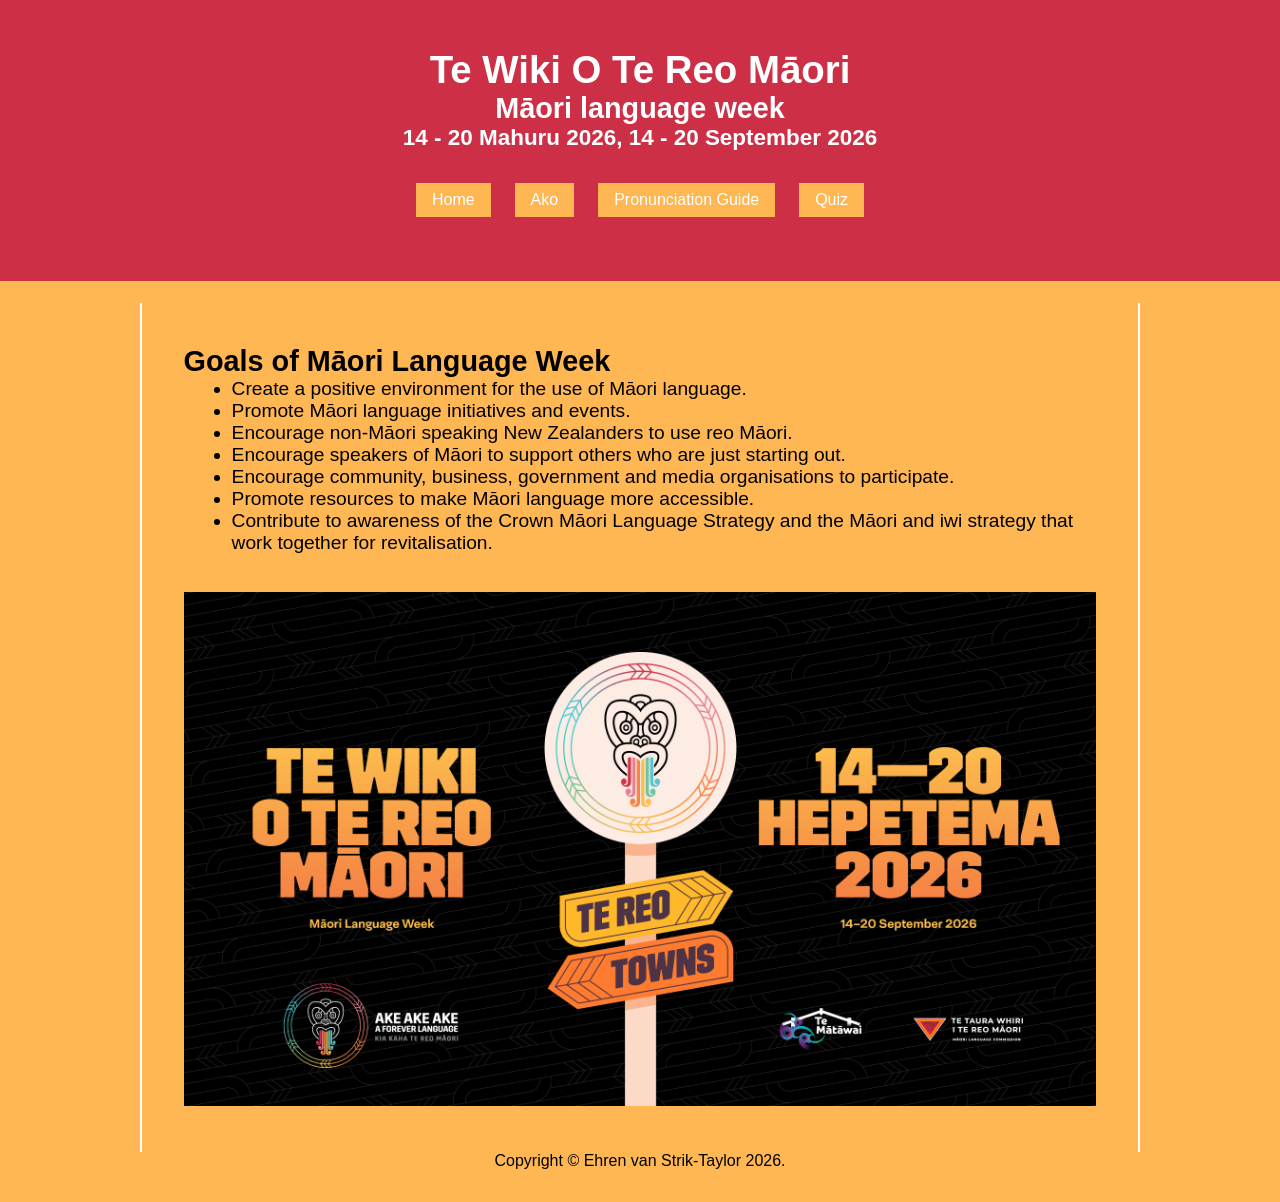
<file: index.html>
<!doctype html>
<html lang="en">
    
    <!-- *****************************
         Author: Ehren van Strik-taylor
         Creation date: 17 August 2026
         ***************************** -->
    
<head>
    <title>Te Wiki O Te Reo M&amacr;ori</title>
    <meta charset="UTF-8">
    <meta name="viewport" content="width=device-width, initial-scale=1">
    
    <link href="stylesheet.css" rel="stylesheet">
    
</head>
    
<body>

    <header>
        <div>
            <h1>Te Wiki O Te Reo M&amacr;ori</h1>
            <h2>M&amacr;ori language week</h2>
            <h3>14 - 20 Mahuru 2026, 14 - 20 September 2026</h3>
        </div>

        <nav> <!-- Navigation menu -->
            <a href="index.html">Home</a>
            <a href="ako.html">Ako</a>
            <a href="pronunciation-guide.html">Pronunciation Guide</a>
            <a href="quiz.html">Quiz</a>
        </nav>
    </header>
    
<main>
    <section>
        
        <article class="goals">
            <h2>Goals of M&amacr;ori Language Week</h2>
        <ul>
            <li class="goals-list">Create a positive environment for the use of Māori language.</li>
            <li class="goals-list">Promote Māori language initiatives and events.</li>
            <li class="goals-list">Encourage non-M&amacr;ori speaking New Zealanders to use reo M&amacr;ori.</li>
            <li class="goals-list">Encourage speakers of Māori to support others who are just starting out.</li>
            <li class="goals-list">Encourage community, business, government and media organisations to participate.</li>
            <li class="goals-list">Promote resources to make Māori language more accessible.</li>
            <li class="goals-list">Contribute to awareness of the Crown Māori Language Strategy and the Māori and iwi strategy that work together for revitalisation.</li>
        </ul>
        </article>
        
        <article>
            <img src="images/Reo_Towns_Te_Wiki_Wallpaper.jpg">
        </article>

    </section>
</main>

<footer>
    <p>Copyright &copy; Ehren van Strik-Taylor 2026.</p>
</footer>
     
</body>
</html>
</file>
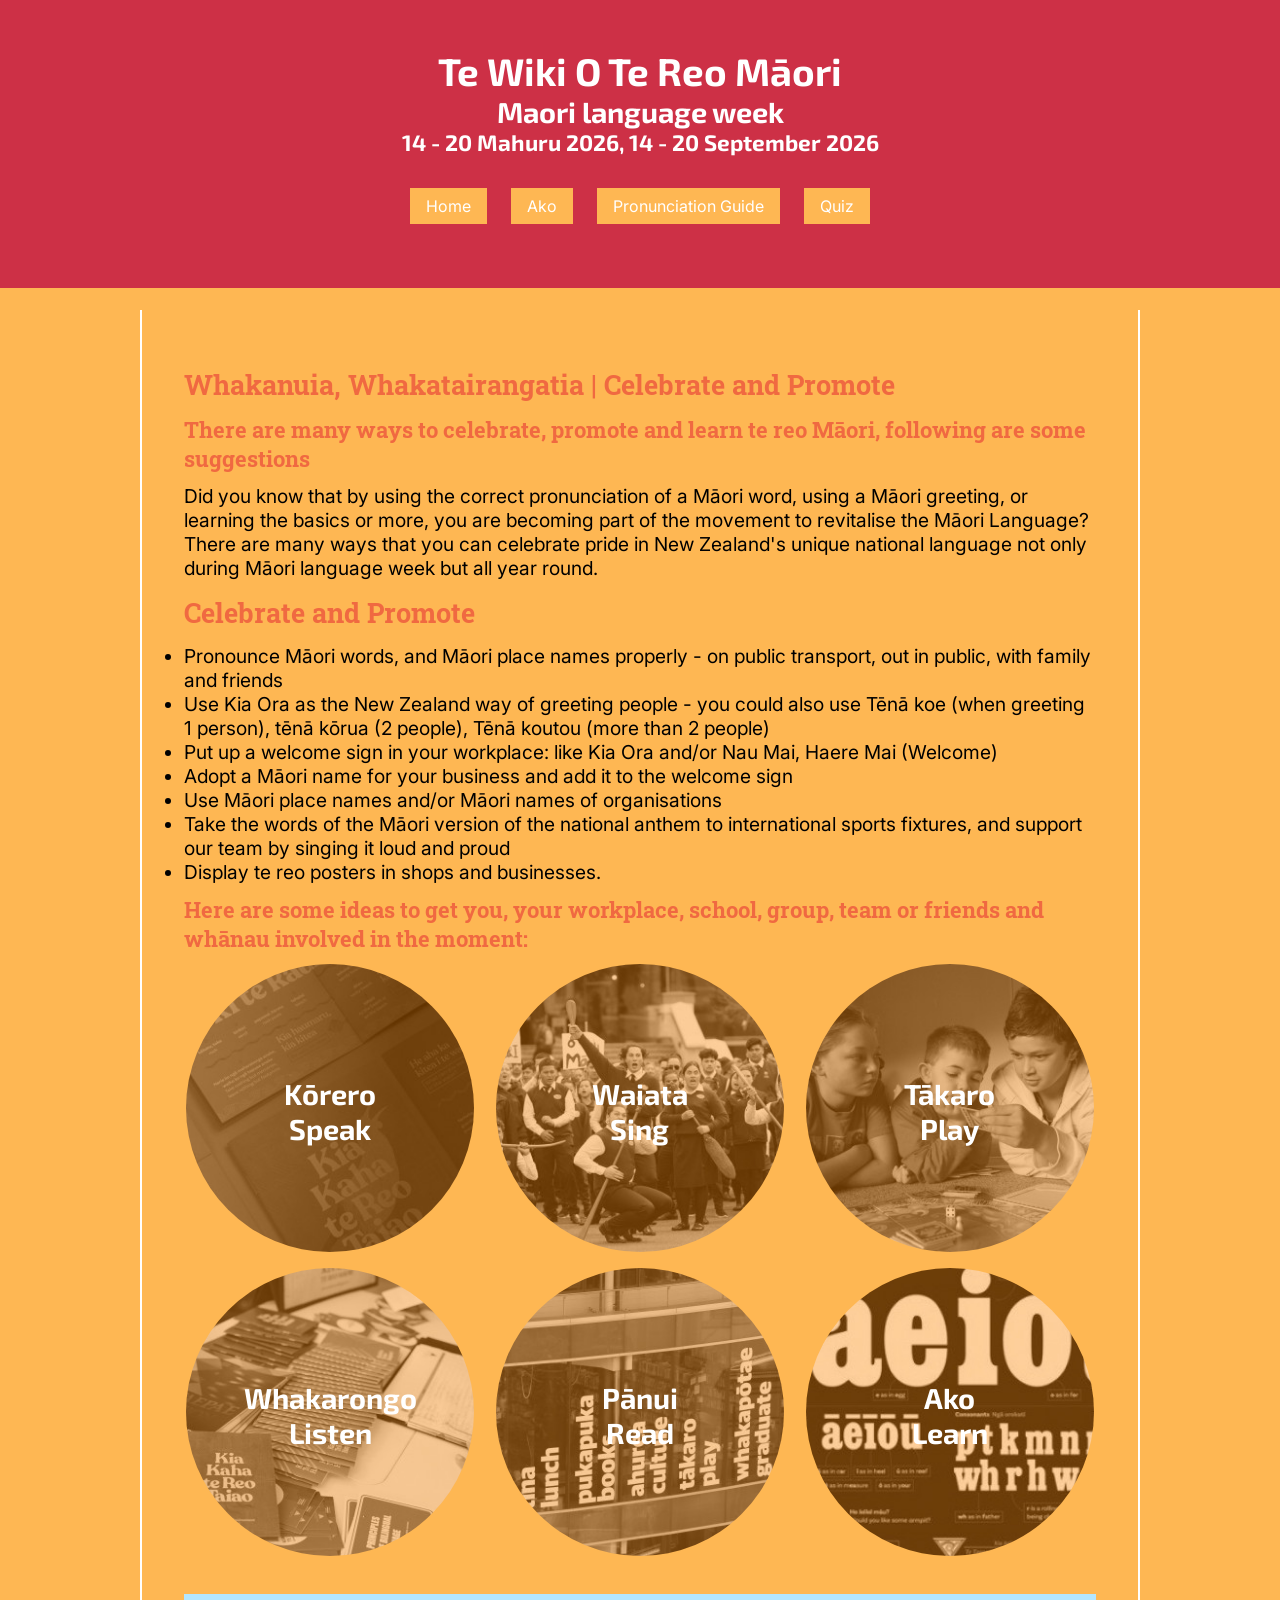
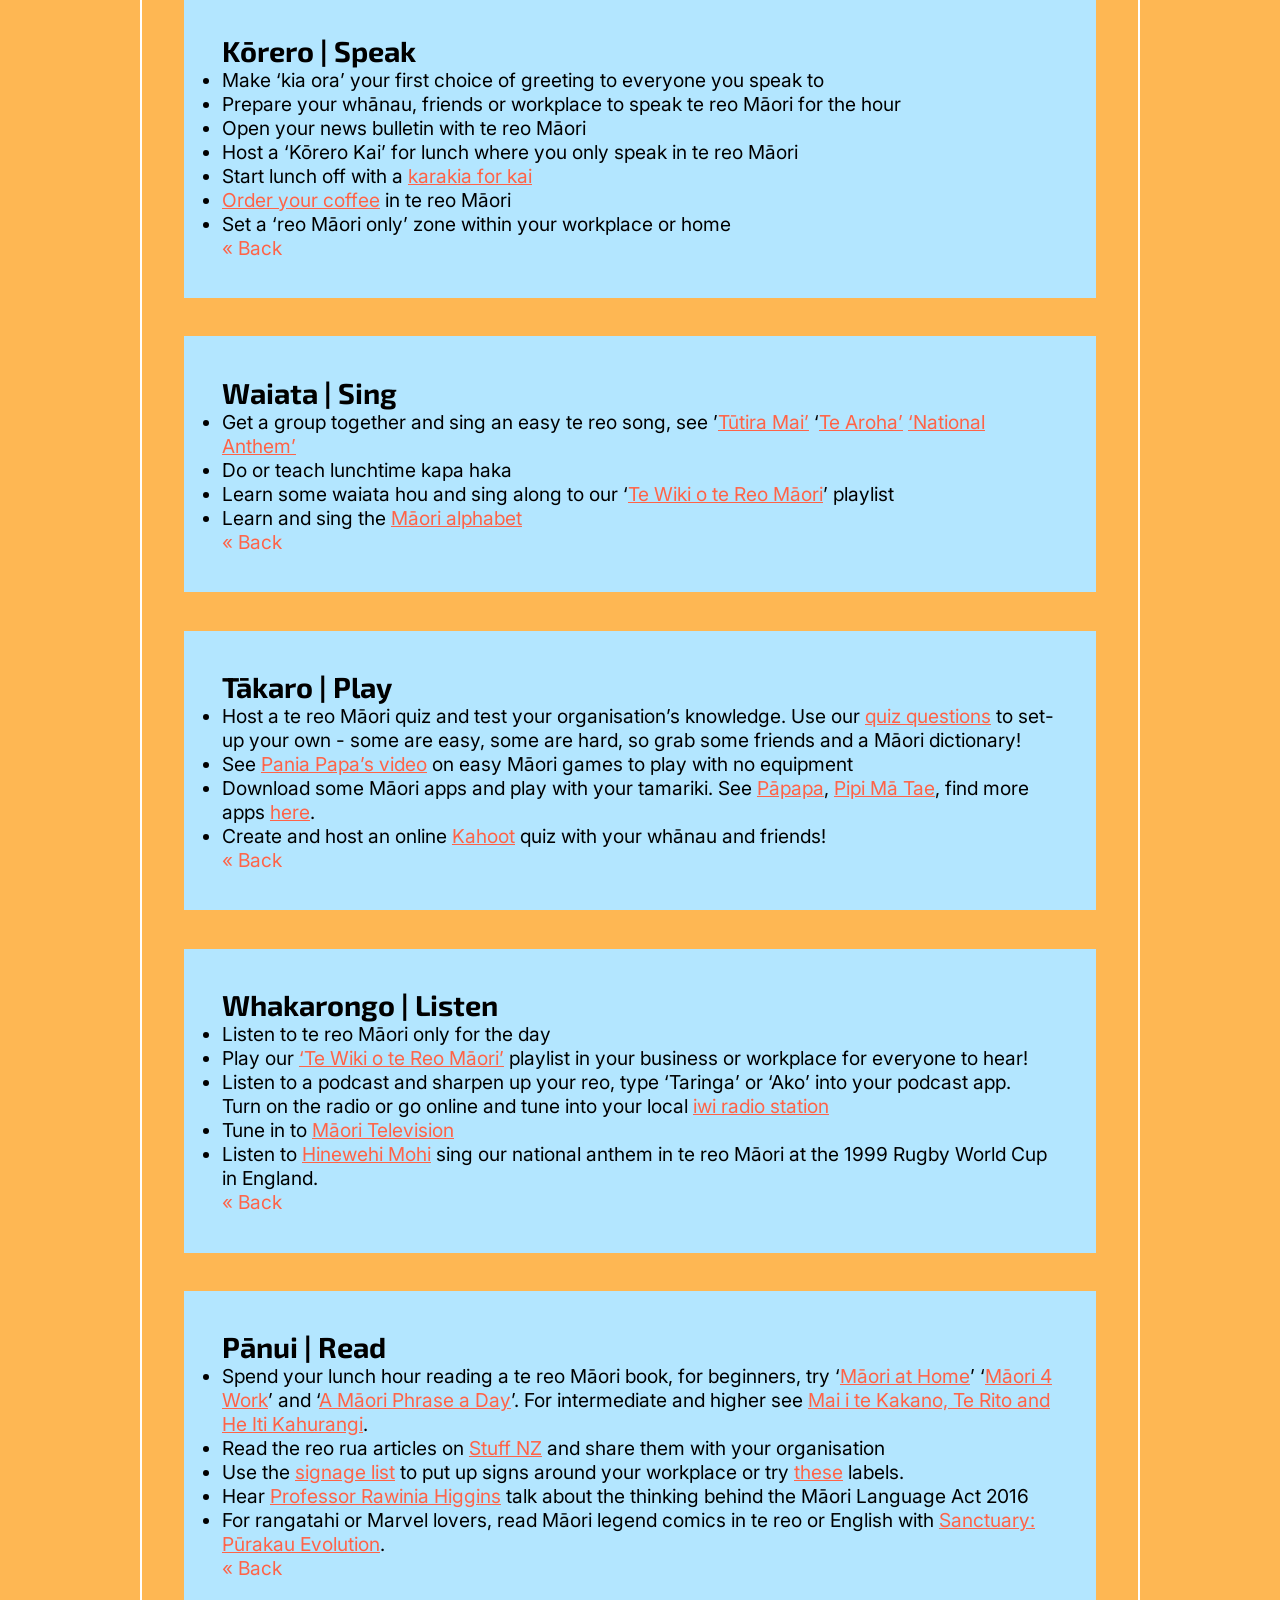
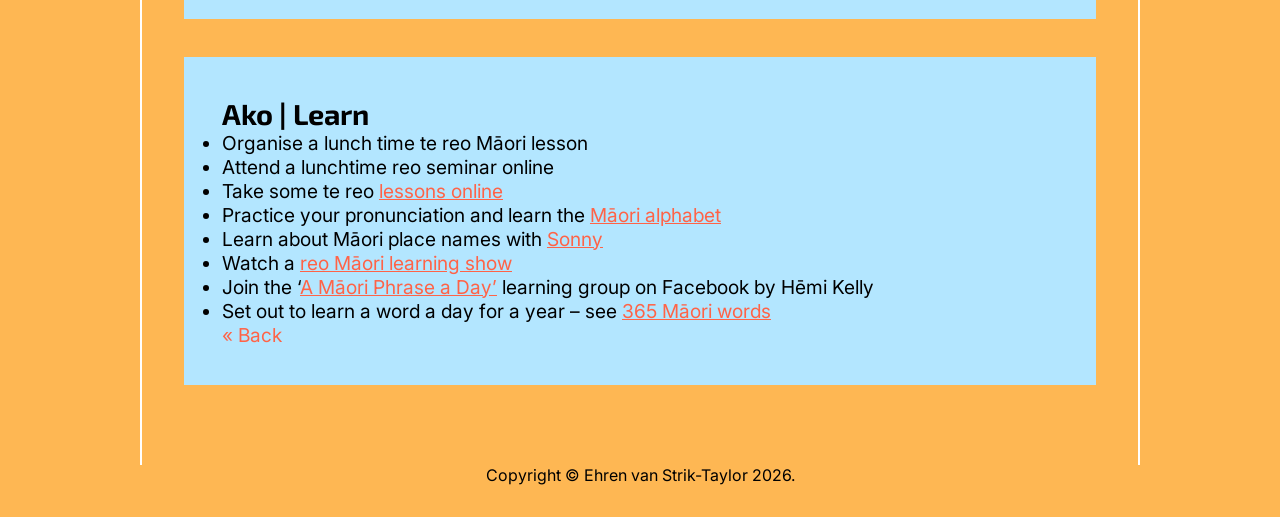
<file: ako.html>
<!DOCTYPE html>
<html lang="mi"> <!-- Māori language. -->
    
    <!-- *****************************
         Author: Ehren van Strik-Taylor
         Creation date: 17 August 2026
         ***************************** 
    -->
    
<head>
    <title>Te Wiki O Te Reo Māori</title>
    <meta charset="UTF-8">
    <meta name="viewport" content="width=device-width, initial-scale=1">
    
    <link rel="preconnect" href="https://fonts.googleapis.com">
    <link rel="preconnect" href="https://fonts.gstatic.com" crossorigin>
    <link href="https://fonts.googleapis.com/css2?family=Exo+2:ital,wght@0,100..900;1,100..900&family=Inter:ital,opsz,wght@0,14..32,100..900;1,14..32,100..900&family=Roboto+Slab:wght@100..900&display=swap%22" rel="stylesheet">

    <link href="stylesheet.css" rel="stylesheet">
</head>   
    
<body>

    <header>
        <div>
            <h1>Te Wiki O Te Reo Māori</h1>
            <h2>Maori language week</h2>
            <h3>14 - 20 Mahuru 2026, 14 - 20 September 2026</h3>
        </div>

        <nav> <!-- Navigation menu -->
            <a href="index.html">Home</a>
            <a href="ako.html">Ako</a>
            <a href="pronunciation-guide.html">Pronunciation Guide</a>
            <a href="quiz.html">Quiz</a>
        </nav>
    </header>
    
<main>
    <section class="celebrate">
        <article>
            <h1>Whakanuia, Whakatairangatia | Celebrate and Promote</h1>

            <h3>There are many ways to celebrate, promote and learn te reo M&amacr;ori, following are some suggestions</h3>

            <p>Did you know that by using the correct pronunciation of a M&amacr;ori word, using a M&amacr;ori greeting, or learning the basics or more, you are becoming part of the movement to revitalise the M&amacr;ori Language?</p>

            <p>There are many ways that you can celebrate pride in New Zealand's unique national language not only during Māori language week but all year round.</p>

            <h1>Celebrate and Promote</h1>
            
            <ul class="intro-list">
                <li>Pronounce M&amacr;ori words, and M&amacr;ori place names properly - on public transport, out in public, with family and friends</li>
                <li>Use Kia Ora as the New Zealand way of greeting people - you could also use Tēnā koe (when greeting 1 person), tēnā kōrua (2 people), Tēnā koutou (more than 2 people)</li>
                <li>Put up a welcome sign in your workplace: like Kia Ora and/or Nau Mai, Haere Mai (Welcome)</li>
                <li>Adopt a M&amacr;ori name for your business and add it to the welcome sign</li> 
                <li>Use M&amacr;ori place names and/or M&amacr;ori names of organisations</li>
                <li>Take the words of the Māori version of the national anthem to international sports fixtures, and support our team by singing it loud and proud</li>
                <li>Display te reo posters in shops and businesses.</li>
            </ul>
        </article>
        
        <article>
            <h3 class="ideas">
              Here are some ideas to get you, your workplace, school, group, team or friends and whānau involved in the moment:</h3>

            <div class="ideas-grid">

                    <a href="#kōrero" class="tahi">
                        <h2>
                            Kōrero
                            <br />
                            Speak
                        </h2>
                    </a>

                    <a href="#waiata" class="rua">
                        <h2>
                            Waiata
                            <br />
                            Sing
                        </h2>
                    </a>

                    <a href="#tākaro" class="toru">
                        <h2>
                            Tākaro
                            <br />
                            Play
                        </h2>
                    </a>

                    <a href="#whakarongo" class="wha">
                        <h2>
                            Whakarongo
                            <br />
                            Listen
                        </h2>
                    </a>

                    <a href="#pānui" class="rima">
                        <h2>
                            Pānui
                            <br />
                            Read
                        </h2>
                    </a>
                    
                    <a href="#ako" class="ono">
                        <h2>
                            Ako
                            <br />
                            Learn
                        </h2>
                    </a>

            </div>
        </article>
        
        <article>

            <div class="ideas-block">
                <h2 id="kōrero">Kōrero | Speak</h2>
                <ul>
                    <li>Make ‘kia ora’ your first choice of greeting to everyone you speak to</li>
                    <li>Prepare your whānau, friends or workplace to speak te reo Māori for the hour</li>
                    <li>Open your news bulletin with te reo Māori</li>
                    <li>Host a ‘Kōrero Kai’ for lunch where you only speak in te reo Māori</li>
                    <li>Start lunch off with a <a rel="noopener" href="https://www.youtube.com/playlist?list=PL6B9BBC669E894E3D" target="_blank">karakia for kai</a>
                    </li>
                    <li>
                    <a rel="noopener" href="https://tetaurawhiri.govt.nz/rauemi-a-ipurangi/rauemi/kawhe/" target="_blank">Order your coffee</a> in te reo Māori</li>
                    <li>Set a ‘reo Māori only’ zone within your workplace or home</li>
                </ul>
                <a class="backlink" href="#ideas-start">&laquo; Back</a>
            </div>

            <div class="ideas-block">
                <h2 id="waiata">Waiata | Sing</h2>
                <ul>
                    <li>Get a group together and sing an easy te reo song, see ’<a rel="noopener" href="https://www.youtube.com/watch?v=fLq9xGxFGnQ" target="_blank">Tūtira Mai’</a> ‘<a rel="noopener" href="https://www.youtube.com/watch?v=uefJdSCkzPo" target="_blank">Te Aroha’</a> <a rel="noopener" href="https://www.youtube.com/watch?v=Z2ToGR1Sb98" target="_blank">‘National Anthem’</a>
                    </li>
                    <li>Do or teach lunchtime kapa haka</li>
                    <li>Learn some waiata hou and sing along to our ‘<a rel="noopener" href="https://open.spotify.com/playlist/5REACIoyxsgA07zGPTgxjd?si=OZTH36T9Quy_OtfSgTCrug" target="_blank">Te Wiki o te Reo Māori</a>’ playlist</li>
                    <li>Learn and sing the <a rel="noopener" href="https://purarangi.twoa.ac.nz/?fbclid=IwAR1LZ9u-KusBwdNvhUJF0g0aBV4DSne_AJ0-f-W0A2v3BgWDWhrOSQ52Q88" target="_blank">Māori alphabet</a>
                    </li>
                </ul>
                <a class="backlink" href="#ideas-start">&laquo; Back</a>
            </div>

            <div class="ideas-block">
                <h2 id="tākaro">Tākaro | Play</h2>
                <ul>
                    <li>Host a te reo Māori quiz and test your organisation’s knowledge. Use our <a rel="noopener" href="https://d3n8a8pro7vhmx.cloudfront.net/tetaurawhiri/pages/43/attachments/original/1598936890/Nau-mai-ki-te-Wiki-o-te-Reo-Maori-Uiui-Whakangahau.docx?1598936890" target="_blank">quiz questions</a> to set-up your own - some are easy, some are hard, so grab some friends and a Māori dictionary!</li>
                    <li>See <a rel="noopener" href="https://www.facebook.com/watch/live/?v=2657481541041820&amp;ref=search" target="_blank">Pania Papa’s video</a> on easy Māori games to play with no equipment</li>
                    <li>Download some Māori apps and play with your tamariki. See <a rel="noopener" href="https://play.google.com/store/apps/dev?id=6872636093325420402&amp;hl=en" target="_blank">Pāpapa</a>, <a rel="noopener" href="https://apps.apple.com/nz/app/tae-colours/id1194827736" target="_blank">Pipi Mā Tae</a>, find more apps <a rel="noopener" href="https://subjectguides.ara.ac.nz/maorilanguage/apps" target="_blank">here</a>.</li>
                    <li>Create and host an online <a rel="noopener" href="https://kahoot.com" target="_blank">Kahoot</a> quiz with your whānau and friends!</li>
                </ul>
                <a class="backlink" href="#ideas-start">&laquo; Back</a>
            </div>

            <div class="ideas-block">
                <h2 id="whakarongo">Whakarongo | Listen</h2>
                <ul>
                    <li>Listen to te reo Māori only for the day</li>
                    <li>Play our <a rel="noopener" href="https://open.spotify.com/playlist/5REACIoyxsgA07zGPTgxjd?si=OZTH36T9Quy_OtfSgTCrug" target="_blank">‘Te Wiki o te Reo Māori’</a> playlist in your business or workplace for everyone to hear!</li>
                    <li>Listen to a podcast and sharpen up your reo, type ‘Taringa’ or ‘Ako’ into your podcast app.<br>Turn on the radio or go online and tune into your local <a rel="noopener" href="http://www.irirangi.net/iwi-stations.aspx" target="_blank">iwi radio station</a>
                    </li>
                    <li>Tune in to <a rel="noopener" href="https://www.maoritelevision.com/" target="_blank">Māori Television</a>
                    </li>
                    <li>Listen to <a rel="noopener" href="https://www.youtube.com/watch?v=3Wt7WGkhsDs" target="_blank">Hinewehi Mohi</a> sing our national anthem in te reo Māori at the 1999 Rugby World Cup in England.</li>
                </ul>
                <a class="backlink" href="#ideas-start">&laquo; Back</a>
            </div>

            <div class="ideas-block">
                <h2 id="pānui">Pānui | Read</h2>
                <ul>
                    <li>Spend your lunch hour reading a te reo Māori book, for beginners, try ‘<a rel="noopener" href="https://www.penguin.co.nz/books/maori-at-home-9780143771470" target="_blank">Māori at Home</a>’ ‘<a rel="noopener" href="https://www.penguin.co.nz/books/maori-at-work-9780143773344" target="_blank">Māori 4 Work</a>’ and ‘<a rel="noopener" href="https://www.penguin.co.nz/books/maori-at-work-9780143773344" target="_blank">A Māori Phrase a Day</a>’. For intermediate and higher see <a rel="noopener" href="https://www.wananga.com/books.html" target="_blank">Mai i te Kakano, Te Rito and He Iti Kahurangi</a>.</li>
                    <li>Read the reo rua articles on <a rel="noopener" href="https://www.stuff.co.nz/pou-tiaki" target="_blank">Stuff NZ</a> and share them with your organisation</li>
                    <li>Use the <a rel="noopener" href="https://www.tetaurawhiri.govt.nz/ako/bilingual-signage/" target="_blank">signage list</a> to put up signs around your workplace or try <a rel="noopener" href="https://tetaurawhiri.govt.nz/rauemi-a-ipurangi/rauemi/everyday-labels/" target="_blank">these</a> labels.</li>
                    <li>Hear <a rel="noopener" href="https://www.victoria.ac.nz/capital-thinking/te-reo" target="_blank">Professor Rawinia Higgins</a> talk about the thinking behind the Māori Language Act 2016</li>
                    <li>For rangatahi or Marvel lovers, read Māori legend comics in te reo or English with <a rel="noopener" href="https://www.sanctuary.maori.nz/bundles/te-reo-maori" target="_blank">Sanctuary: Pūrakau Evolution</a>.</li>
                </ul>
                <a class="backlink" href="#ideas-start">&laquo; Back</a>
            </div>

            <div class="ideas-block">
                <h2 id="ako">Ako | Learn</h2>
                <ul>
                    <li>Organise a lunch time te reo Māori lesson</li>
                    <li>Attend a lunchtime reo seminar online</li>
                    <li>Take some te reo <a rel="noopener" href="http://www.tokureo.maori.nz/index.cfm/1,188,0,43,html/Series1" target="_blank">lessons online</a>
                    </li>
                    <li>Practice your pronunciation and learn the <a rel="noopener" href="https://purarangi.twoa.ac.nz/?fbclid=IwAR1LZ9u-KusBwdNvhUJF0g0aBV4DSne_AJ0-f-W0A2v3BgWDWhrOSQ52Q88" target="_blank">Māori alphabet</a>
                    </li>
                    <li>Learn about Māori place names with <a rel="noopener" href="https://vm.tiktok.com/JjCmU3F/" target="_blank">Sonny</a>
                    </li>
                    <li>Watch a <a rel="noopener" href="http://www.tokureo.maori.nz" target="_blank">reo Māori learning show</a>
                    </li>
                    <li>Join the ‘<a rel="noopener" href="https://www.facebook.com/groups/263436354660573" target="_blank">A Māori Phrase a Day’</a> learning group on Facebook by Hēmi Kelly</li>
                    <li>Set out to learn a word a day for a year – see <a rel="noopener" href="https://nzhistory.govt.nz/culture/maori-language-week/365-maori-words" target="_blank">365 Māori words</a>
                    </li>
                </ul>
                <a class="backlink" href="#ideas-start">&laquo; Back</a>
            </div>

        </article>
        
    </section>
</main>

<footer>
    <p>Copyright &copy; Ehren van Strik-Taylor 2026.</p>
</footer>
     
</body>
</html>
</file>
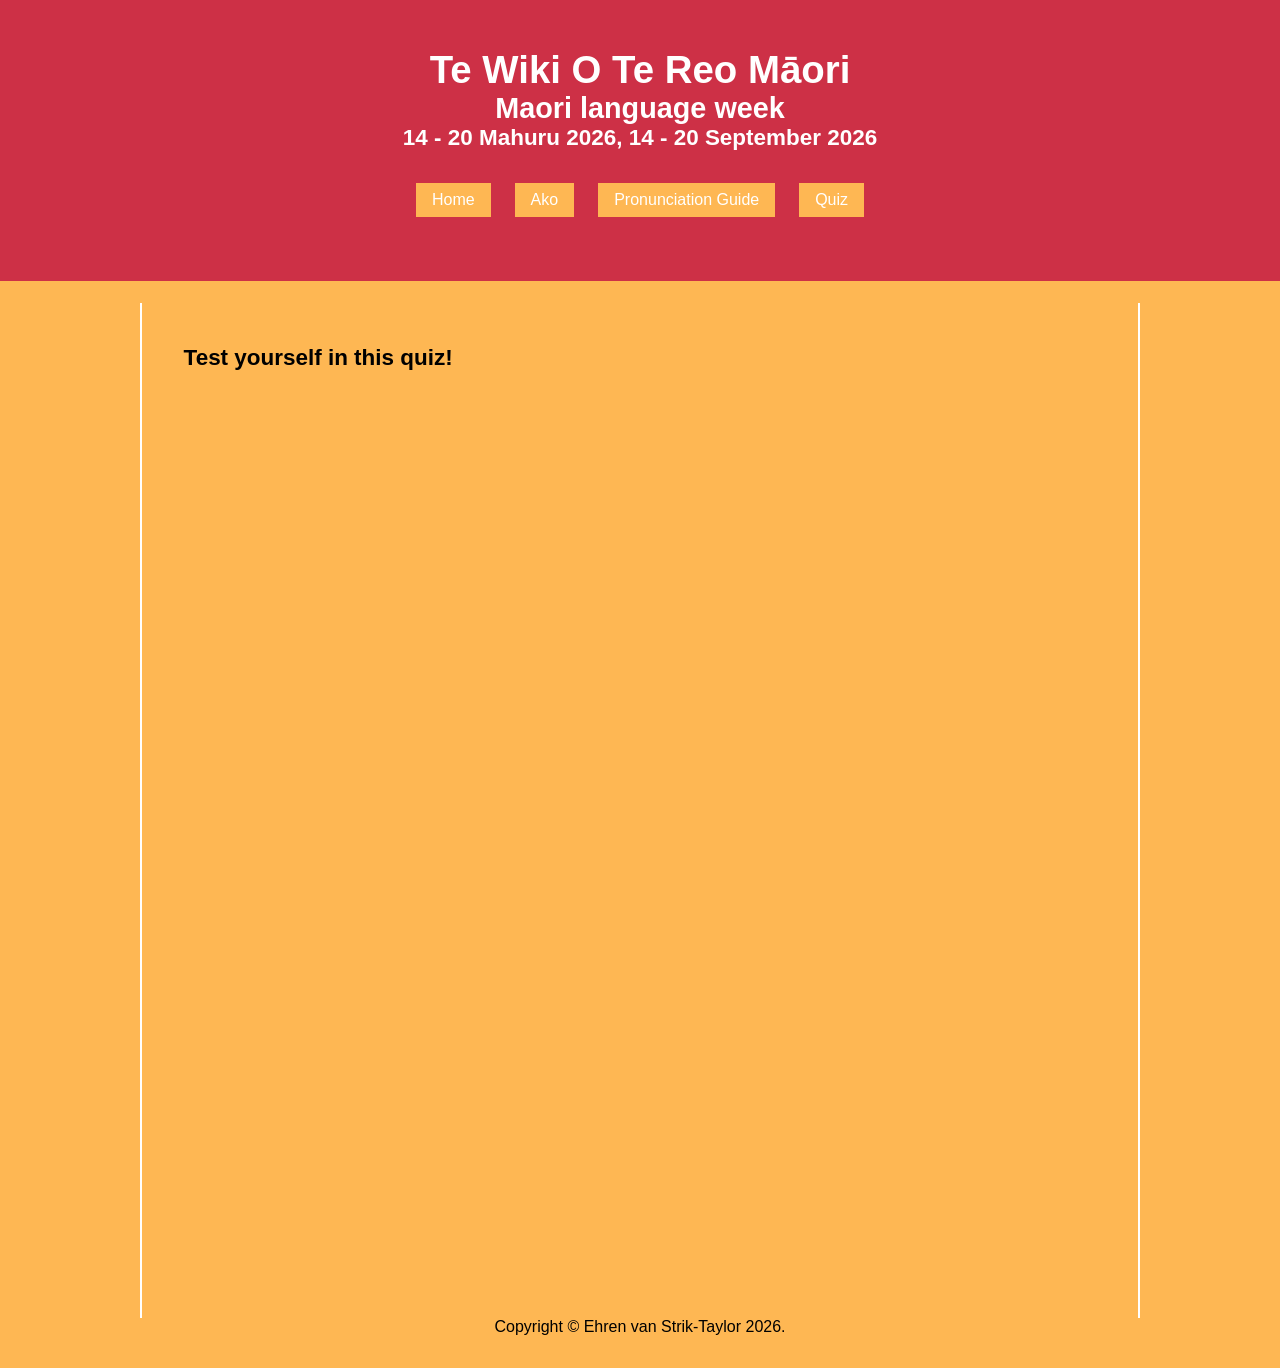
<file: quiz.html>
<!doctype html>
<html lang="en">
    
    <!-- *****************************
         Author: Ehren van Strik-Taylor
         Creation date: 17 August 2026
         ***************************** -->
    
<head>
    <title>Te Wiki O Te Reo Māori</title>
    <meta charset="UTF-8">
    <meta name="viewport" content="width=device-width, initial-scale=1">
    
    <link href="stylesheet.css" rel="stylesheet">
    
</head>   
    
<body>

     <header>
        <div>
            <h1>Te Wiki O Te Reo Māori</h1>
            <h2>Maori language week</h2>
            <h3>14 - 20 Mahuru 2026, 14 - 20 September 2026</h3>
        </div>

        <nav> <!-- Navigation menu -->
            <a href="index.html">Home</a>
            <a href="ako.html">Ako</a>
            <a href="pronunciation-guide.html">Pronunciation Guide</a>
            <a href="quiz.html">Quiz</a>
        </nav>
    </header>
    
<main class="page">
        <section>
            <article class="quiz">
                <h1>Test yourself in this quiz!</h1>
                
                <iframe src="https://docs.google.com/forms/d/e/1FAIpQLSfjsasl2h87CtL6pKDPQ5-rsap_9fUpXYqKv7aXEO1KAWlRSQ/viewform?embedded=true" height="900" frameborder="0" marginheight="0" marginwidth="0">Loading…</iframe>

            </article>
        </section>
</main>

<footer>
    <p>Copyright &copy; Ehren van Strik-Taylor 2026.</p>
</footer>
     
</body>
</html>
</file>
<file: stylesheet.css>
/*
    Author: Ehren van Strik-Taylor
    Creation date: 17 August 2026
*/

* {
    margin: 0;
    padding: 0;
    box-sizing: border-box;
}

@import url('https://fonts.googleapis.com/css2?family=Exo+2:ital,wght@0,100..900;1,100..900&family=Inter:ital,opsz,wght@0,14..32,100..900;1,14..32,100..900&family=Roboto+Slab:wght@100..900&display=swap');

/* ##### Typography ##### */

body {
    font-family: "Inter", sans-serif;
    font-size: 1.2rem;
    background-color: #feb753;
}

h1, h2, h3 {
    font-family: "Exo 2", sans-serif;
}

/* ##### Page Layout ##### */

header {
    background-color: #cd3046; /* red background */
    text-align: center;
    padding: 3rem 0;
    color: #fff; /*white text*/
    margin-bottom: 1.4rem;
}

main {
    max-width: 1000px;
    margin: 0 auto;
    padding: 2.6rem;
    border-left: solid 2px #fff;
    border-right: solid 2px #fff;
}

footer {
    font-size: 1rem;
    text-align: center;
    margin-bottom: 2rem;
}

/* ##### Navigation ##### */

nav {
    margin: 2rem 0 1rem 0;
    /* Top Right Bottom Left */
    display: flex;
    justify-content: center;
    gap: 1.5rem;
}

nav a {
    color: #fff; 
    font-size: 1rem;
    text-decoration: none;
    background-color: #feb753;
    padding: .5rem 1rem .5rem 1rem;
}

nav a:hover {
    text-decoration: underline;
    background-color: #049721;
}

/* ##### Main Content Area ##### */

main img {
    width: 100%;
}

.goals {   
    margin-bottom: 2.4rem;
}

.goals-list { 
    margin-left: 3rem;
}

.goals-list li {
    margin-bottom: 0.5rem;
}

/* ##### Ako Page ##### */

.celebrate h1, .celebrate h3 {
    font-family: "Roboto Slab", serif;
    
}

.celebrate h1 {
    font-size: 1.7rem;
    margin: 0.5em 0;
    color: #f06941;
}

.celebrate h3 {
    font-size: 1.4rem;
    margin: 0.5em 0;
    color: #f06941;
}

.ideas-grid {
    display: grid;
    grid-template-columns: repeat(auto-fit, minmax(18rem, 1fr));
    grid-gap: 1rem;
    grid-row-gap: 1rem;
    align-items: center;
    max-width: 1000px;
}

.ideas-grid a {
    color: #fff;
    text-decoration: none;
    padding-top: 7rem;
    width: 18rem;
    height: 18rem;
    text-align: center;
    place-self: center;
    border-radius: 50%;    
}

.ideas-grid a:hover {
    text-decoration: underline;
    opacity: 0.8;
    color: beige;
} 

.tahi {
    background: url(images/bg-rauemi.jpg) no-repeat center center;
    background-size: cover;
}

.rua {
    background: url(images/haka.jpg) no-repeat center center;
    background-size: cover;
}

.toru {
    background: url(images/Card-game-tamariki.jpg) no-repeat center center;
    background-size: cover;
}

.wha {
    background: url(images/Sign-ups.jpg) no-repeat center center;
    background-size: cover;
}

.rima {
    background: url(images/Te-Wiki.jpeg) no-repeat center center;
    background-size: cover;
}

.ono {
    background: url(images/pronunciation-guide.jpg) no-repeat center center;
    background-size: cover;
}

/* ##### Ideas List ##### */

.ideas-block {
    background-color: #b3e6ff;
    padding: 2em;
    margin: 2em 0;
}

.ideas-block ul {
    list-style-type: disc;
}

.ideas-block a {
    color: tomato;
}

.ideas-block a:hover {
    color: #cd3046;
}

.backlink {
    text-decoration: none;
}
</file>
